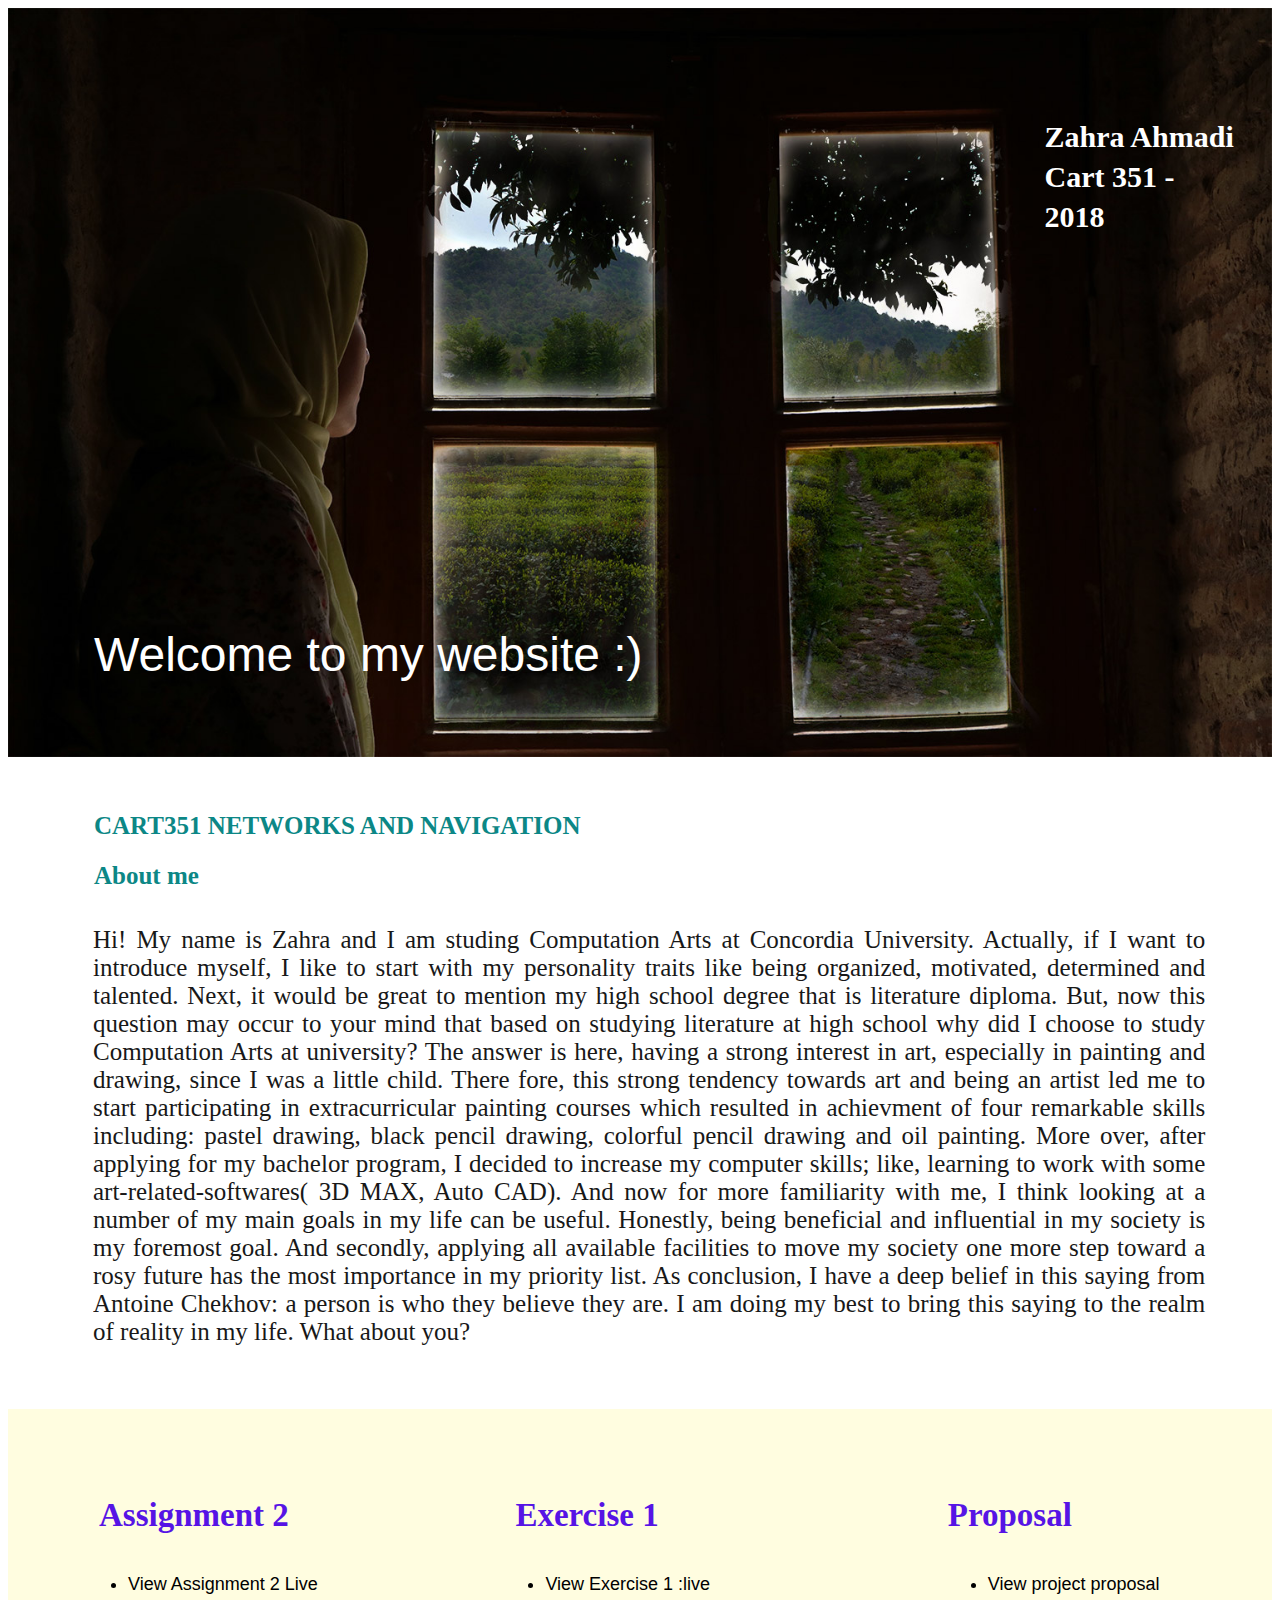
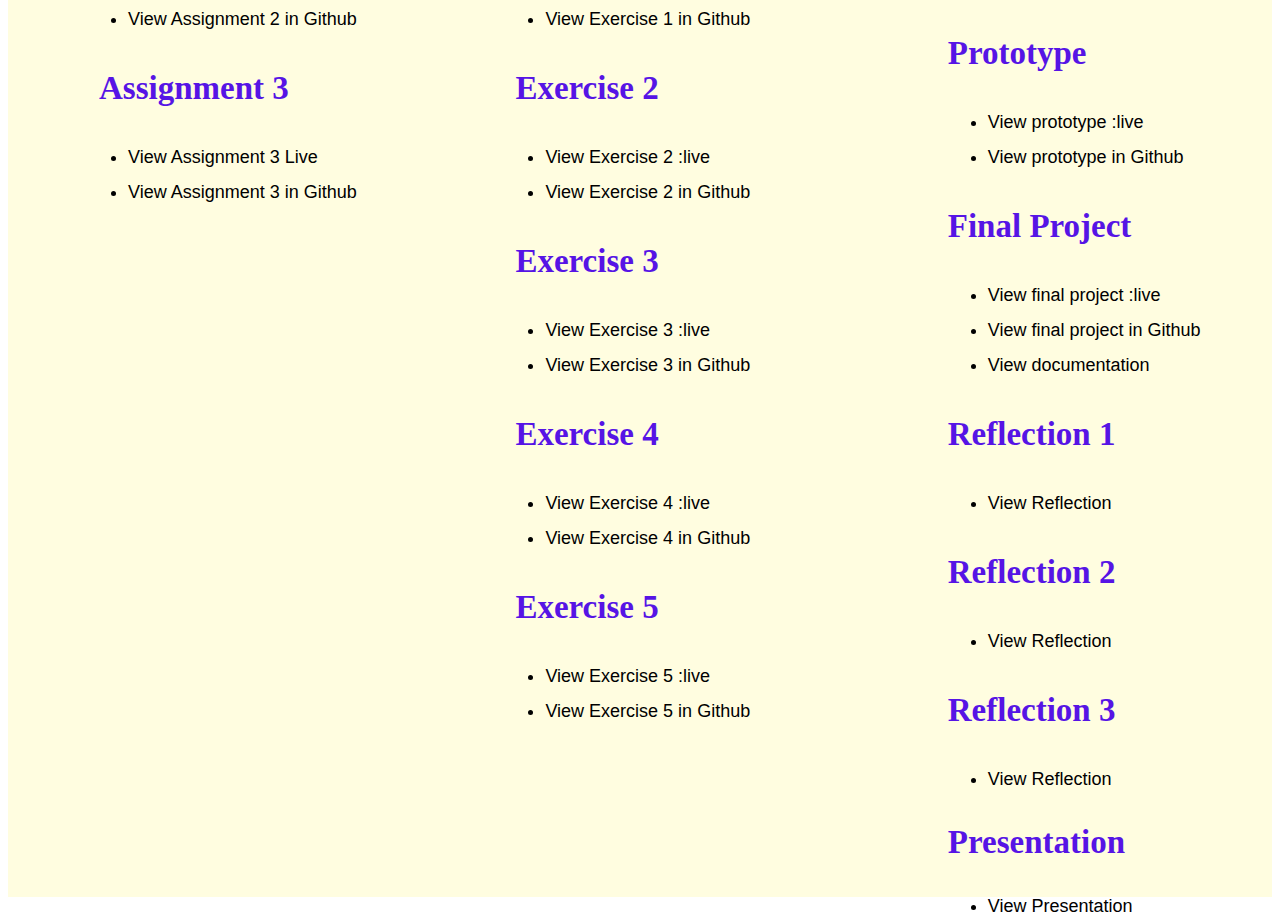
<file: Assignment1/index.html>
<!DOCTYPE html>
<html>
<head>
<title>CART 351</title>
<link rel="stylesheet" type="text/css" href="css/style.css">
</head>
<body>


<div class="Container">
<div class="header">
<img class="background2" src="images/me.jpg" alt="Photo of me">

<h3 class="name">Zahra Ahmadi<br />
Cart 351 - 2018
</h3>

<h1 class="welcome">Welcome to my website :)</h1>
</div>

<div class="intro">
<h3 class="about">CART351 NETWORKS AND NAVIGATION <br /> About me</h3>

<p>Hi! My name is Zahra and I am studing Computation Arts at Concordia University. Actually, if I want to introduce myself, I like to start with my personality traits like being organized, motivated, determined and talented. Next, it would be great to mention my high school degree that is literature diploma.
  But, now this question may occur to your mind that based on studying literature at high school why did I choose to study Computation Arts at university? The answer is here, having a strong interest in art, especially in painting and drawing, since I was a little child. There fore, this strong tendency towards art and being an artist led me to start participating in
  extracurricular painting courses which resulted in achievment of four remarkable skills including: pastel drawing, black pencil drawing, colorful pencil drawing and oil painting. More over, after applying for my bachelor program, I decided to increase my computer skills; like, learning to work with some art-related-softwares( 3D MAX, Auto CAD).
  And now for more familiarity with me, I think looking at a number of my main goals in my life can be useful. Honestly, being beneficial and influential in my society is my foremost goal. And secondly, applying all available facilities to move my society one more step toward a rosy future has the most importance in my priority list. As conclusion,
  I have a deep belief in this saying from Antoine Chekhov: a person is who they believe they are. I am doing my best to bring this saying to the realm of reality in my life. What about you? </p>

</div>

<div class="whole">

  <div class="Container-1">

<h3 class="Assignment">Assignment 2</h3>
<ul class="list">
    <li><a href="#" class="link">View Assignment 2 Live</a></li>
      <li><a href="#" class="link">View Assignment 2 in Github</a></li>
  </ul>
<h3 class="Assignment">Assignment 3</h3>
<ul class="list">
    <li><a href="#" class="link">View Assignment 3 Live</a></li>
      <li><a href="#" class="link">View Assignment 3 in Github</a></li>
  </ul>
  </div>

  <div class="Container-1">

<h3 class="Exercise">Exercise 1</h3>
<ul class="list2">
    <li><a href="#" class="link2">View Exercise 1 :live</a></li>
      <li><a href="#" class="link2">View Exercise 1 in Github</a></li>
</ul>

<h3 class="Exercise">Exercise 2</h3>
<ul class="list2">
    <li><a href="#" class="link2">View Exercise 2 :live</a></li>
      <li><a href="#" class="link2">View Exercise 2 in Github</a></li>
</ul>

<h3 class="Exercise">Exercise 3</h3>
<ul class="list2">
    <li><a href="#" class="link2">View Exercise 3 :live</a></li>
      <li><a href="#" class="link2">View Exercise 3 in Github</a></li>
</ul>

<h3 class="Exercise">Exercise 4</h3>
<ul class="list2">
    <li><a href="#" class="link2">View Exercise 4 :live</a></li>
      <li><a href="#" class="link2">View Exercise 4 in Github</a></li>
</ul>

<h3 class="Exercise">Exercise 5</h3>
<ul class="list2">
    <li><a href="#" class="link2">View Exercise 5 :live</a></li>
      <li><a href="#" class="link2">View Exercise 5 in Github</a></li>
</ul>

</div>

<div class="Container-2">

<h3 class="Proposal">Proposal</h3>
<ul class="list3">
    <li><a href="#" class="link3">View project proposal</a></li>
</ul>

<h3 class="Proposal">Prototype</h3>
<ul class="list3">
    <li ><a href="#" class="link3">View prototype :live</a></li>
      <li><a href="#" class="link3">View prototype in Github</a></li>
</ul>

<h3 class="Proposal">Final Project</h3>
<ul class="list3">
    <li><a href="#" class="link3">View final project :live</a></li>
      <li><a href="#" class="link3">View final project in Github</a></li>
         <li><a href="#" class="link3">View documentation</a></li>
</ul>

<h3 class="Proposal">Reflection 1</h3>
<ul class="list3">
    <li><a href="#" class="link3">View Reflection</a></li>
</ul >
<h3 class="Proposal" class="link3">Reflection 2</h3>
<ul class="list3">
    <li><a href="#" class="link3">View Reflection</a></li>
</ul>
<h3 class="Proposal">Reflection 3</h3>
<ul class="list3">
    <li ><a href="#" class="link3">View Reflection</a></li>
</ul>

<h2 class="Proposal">Presentation</h2>
<ul class="list3">
    <li><a href="#" class="link3">View Presentation</a></li>
</ul>
  </div>

</div>
</div>
</body>
</html>
</file>
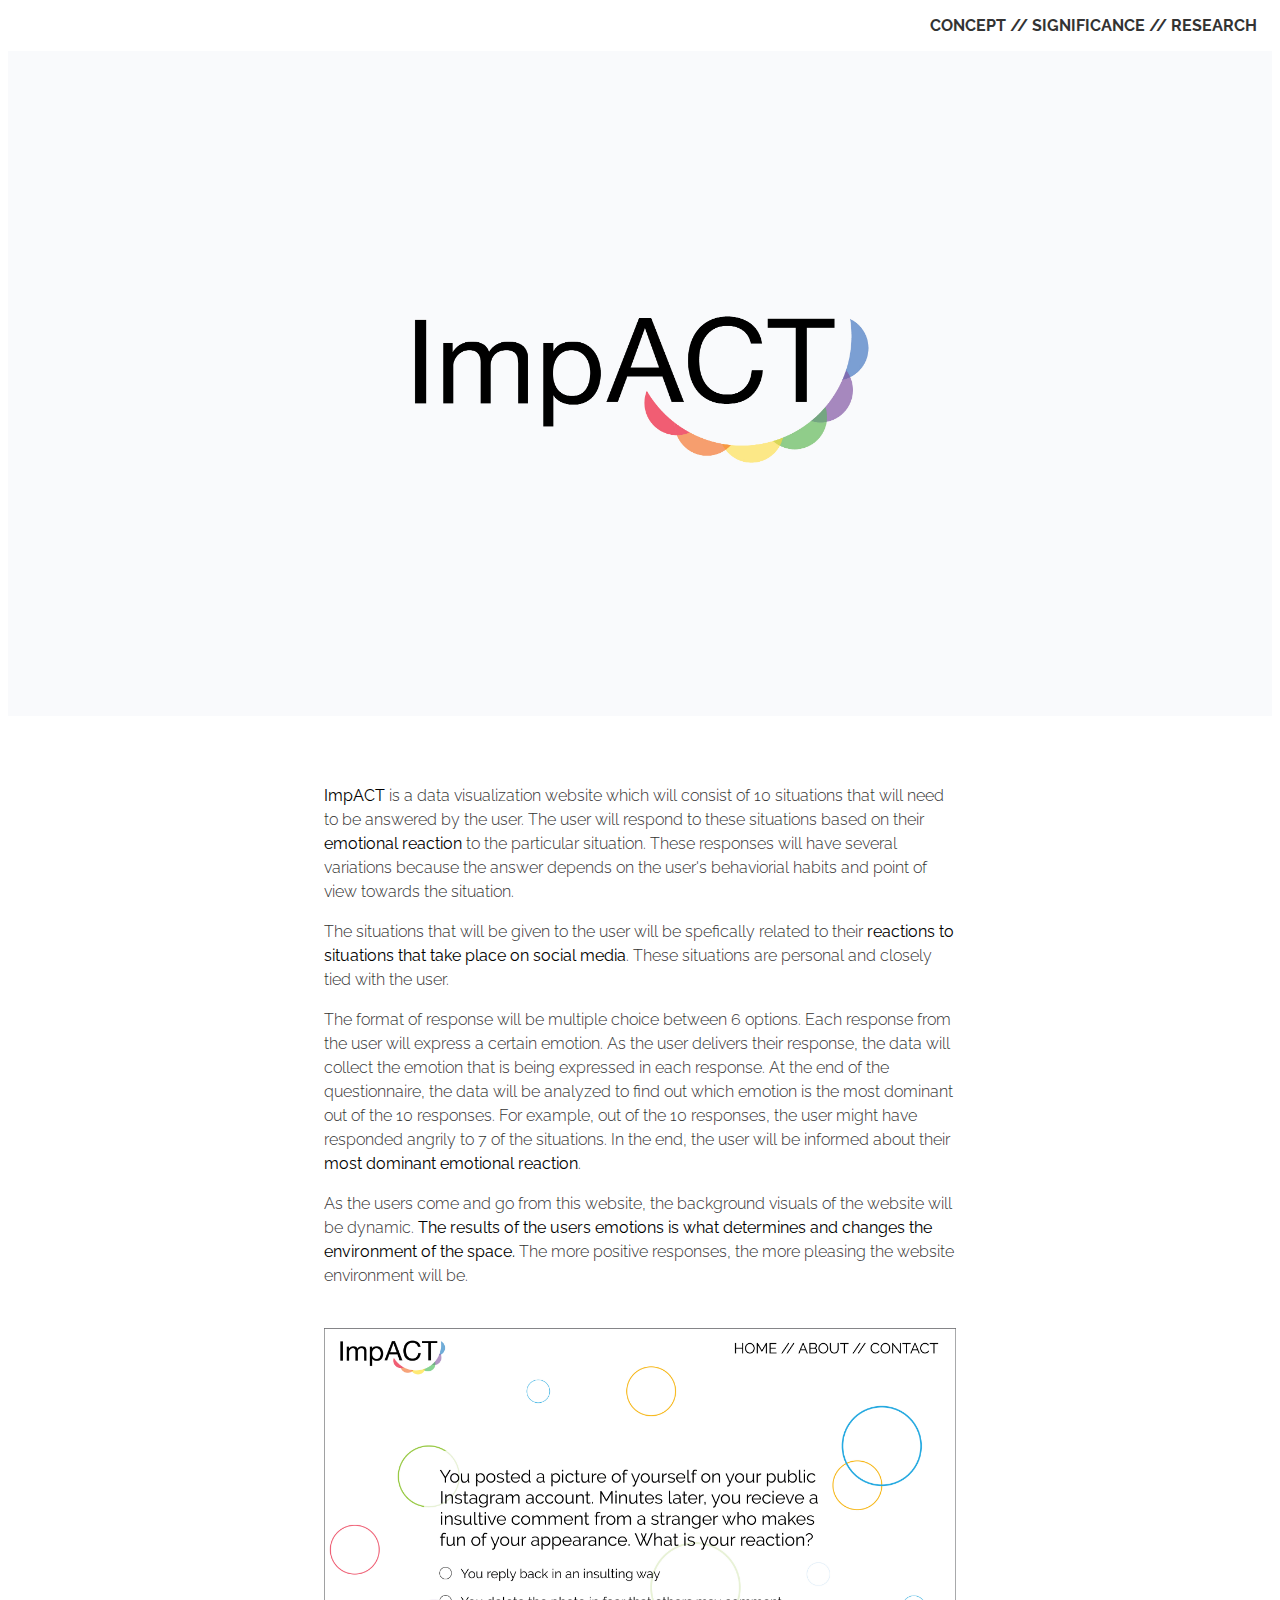
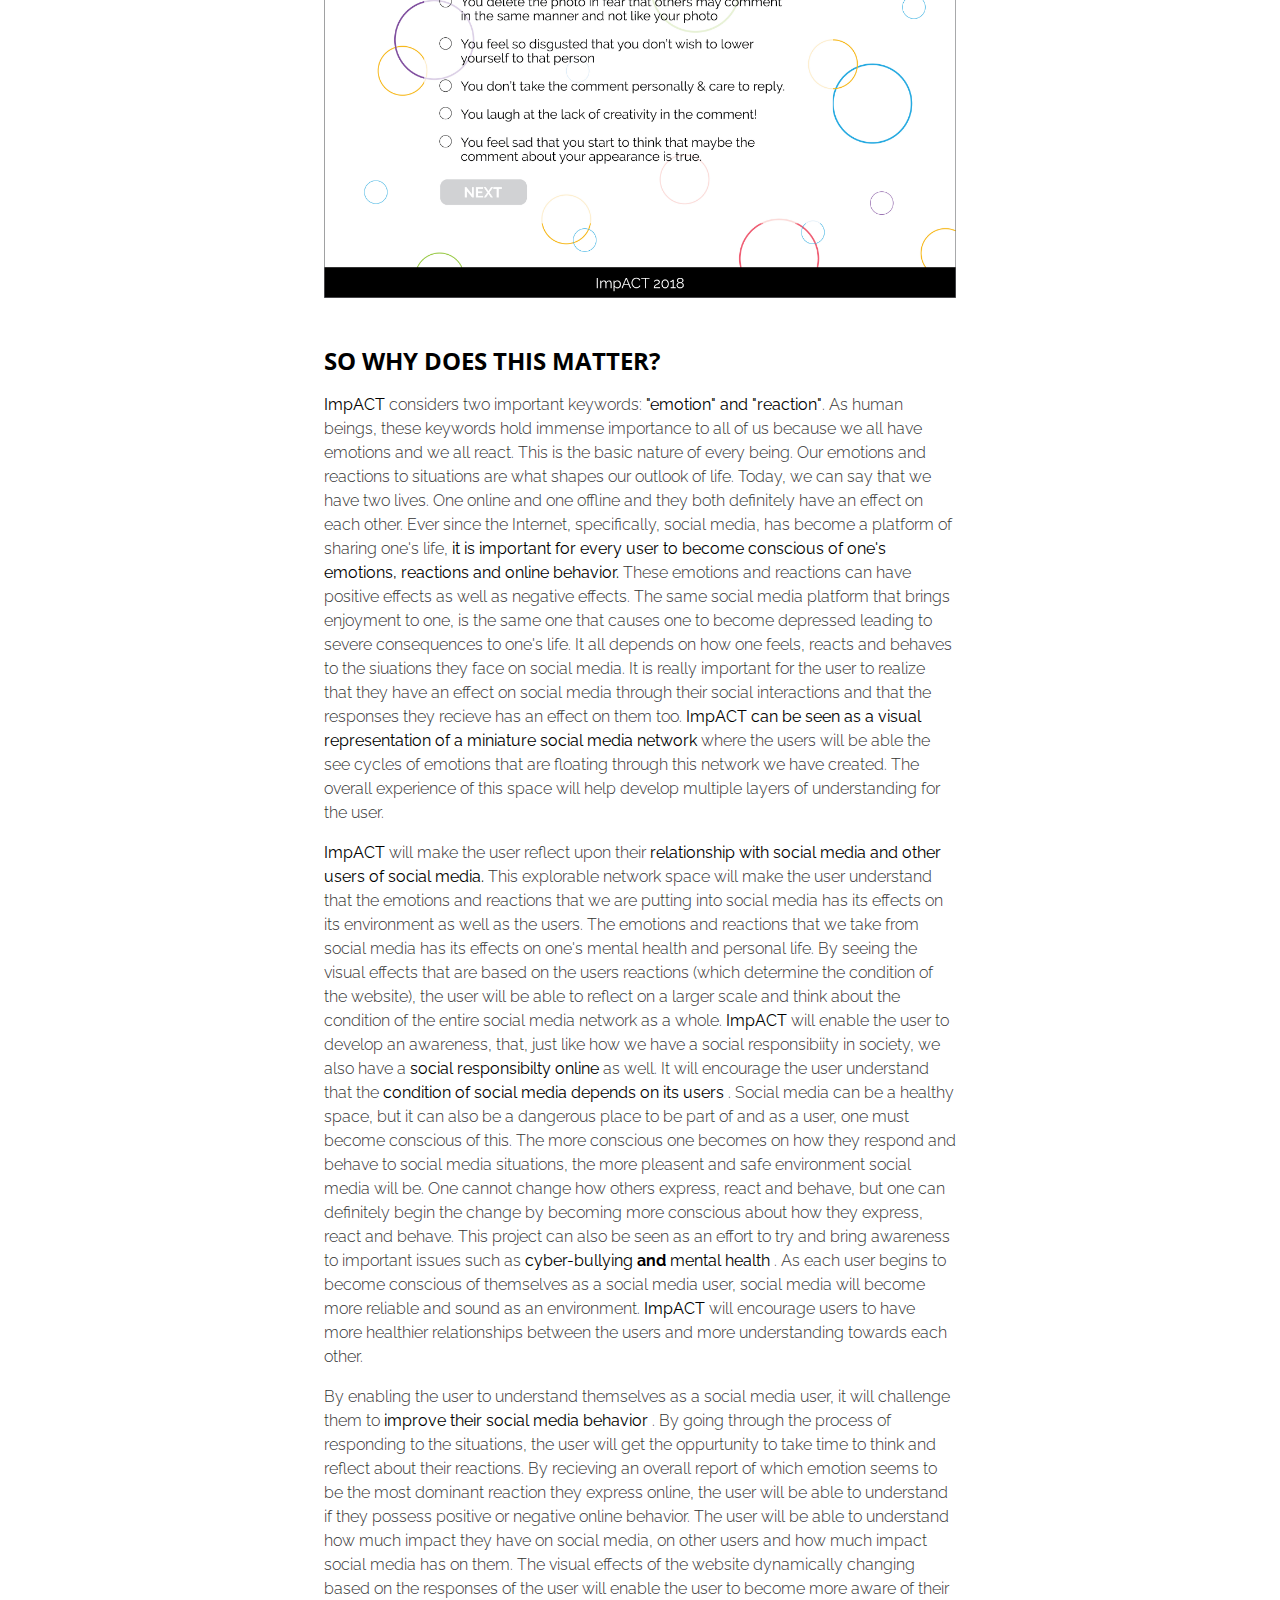
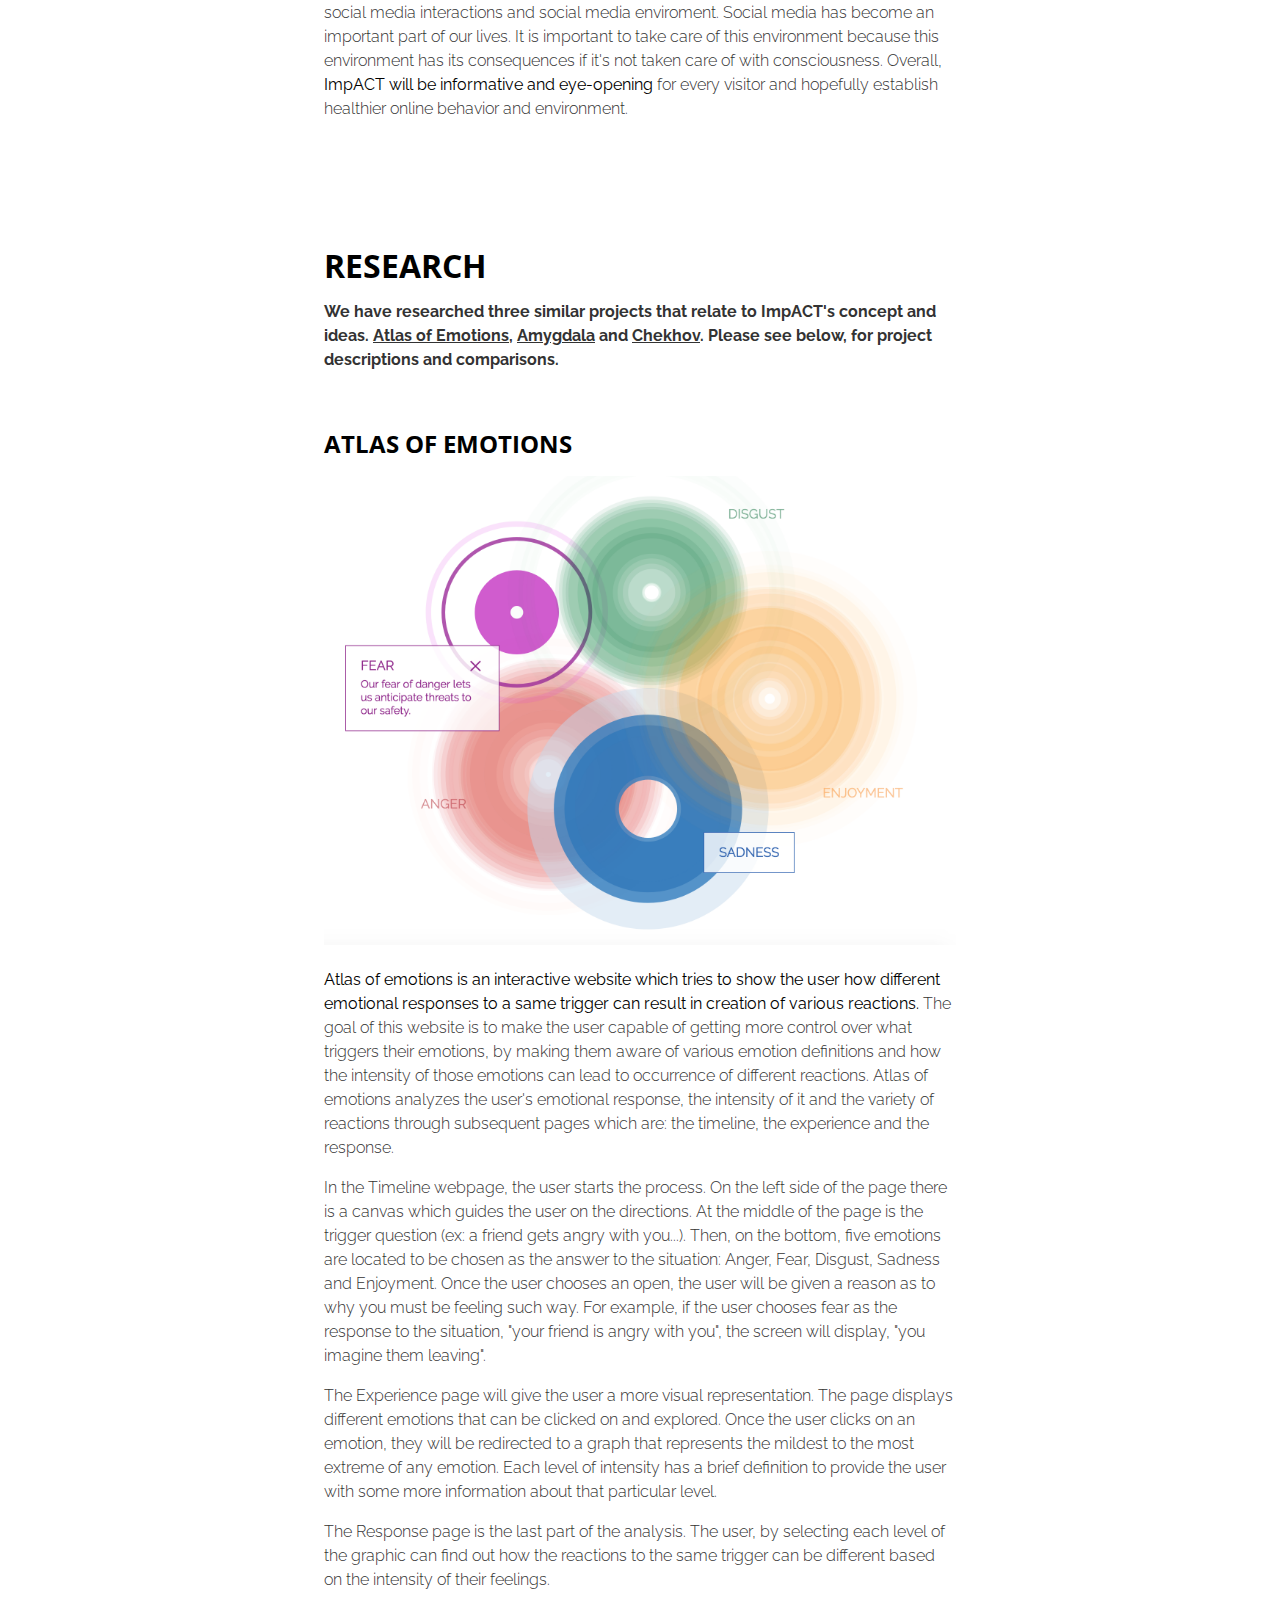
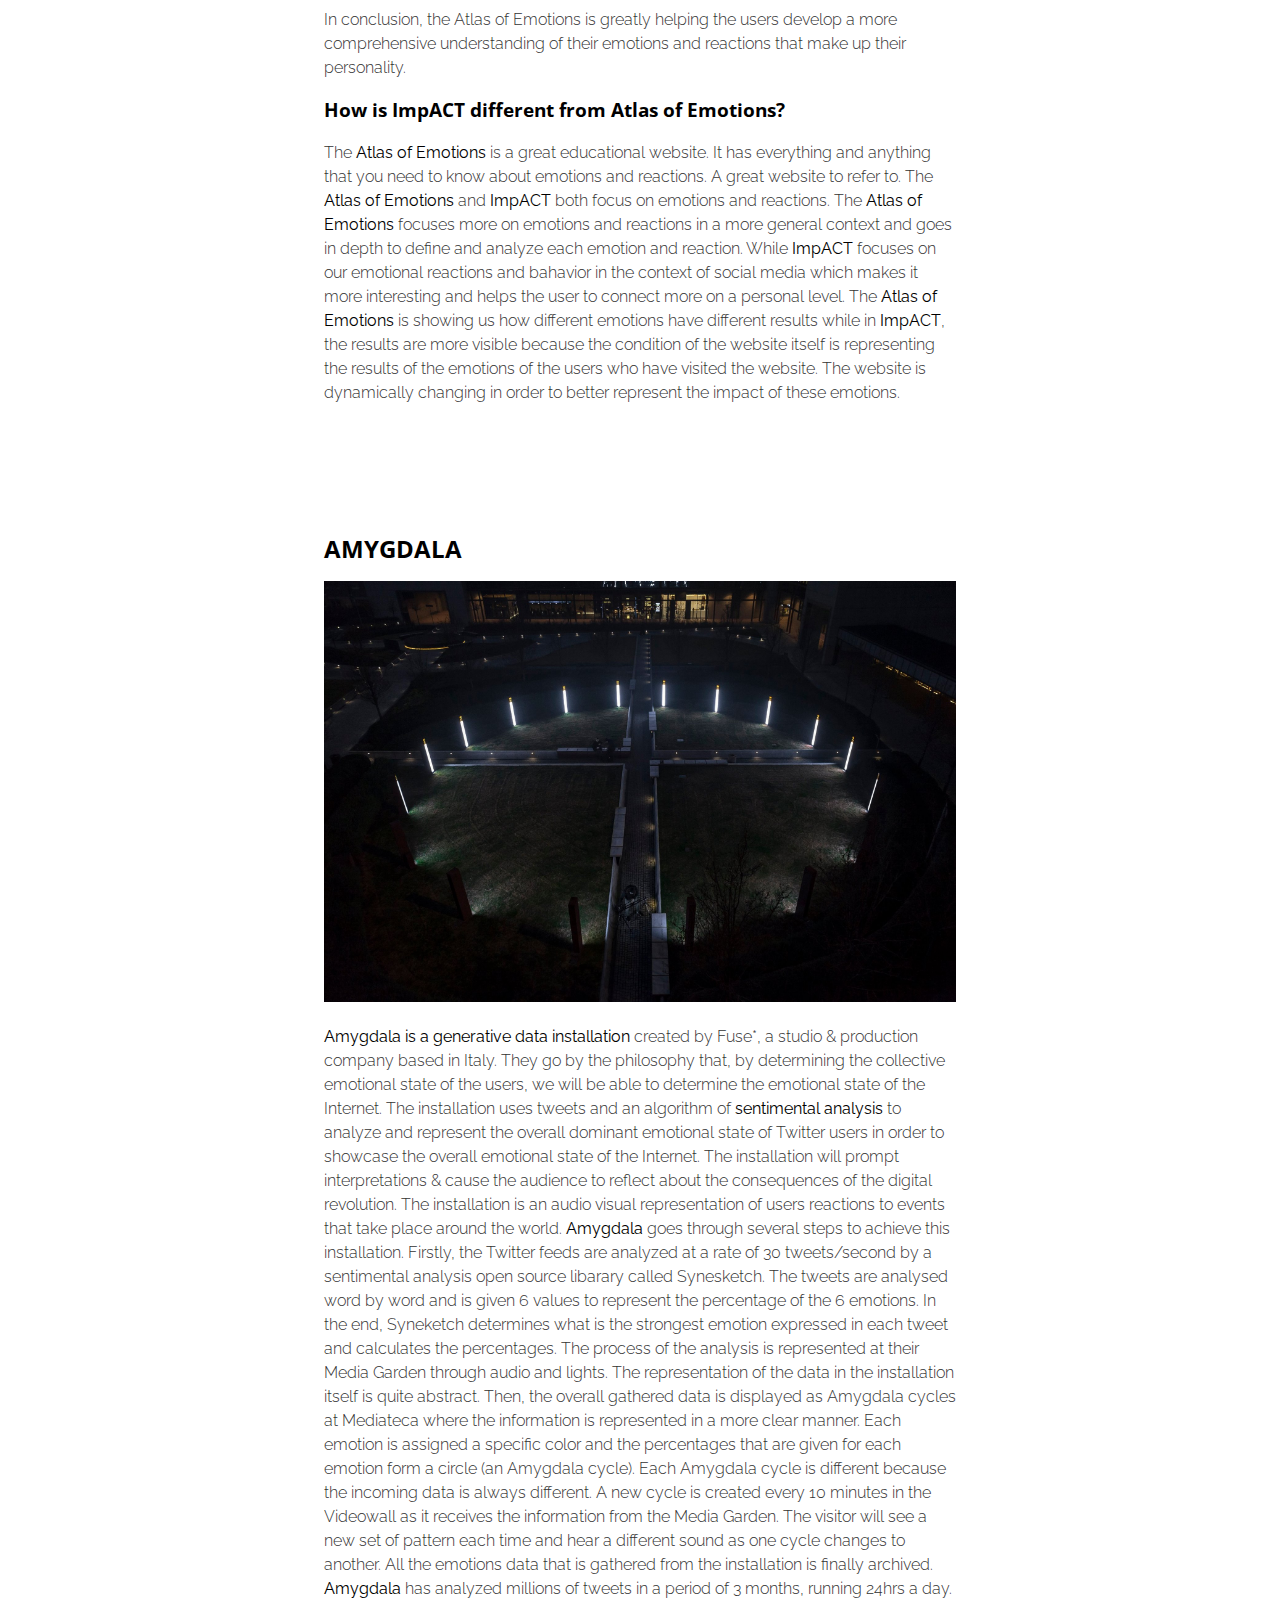
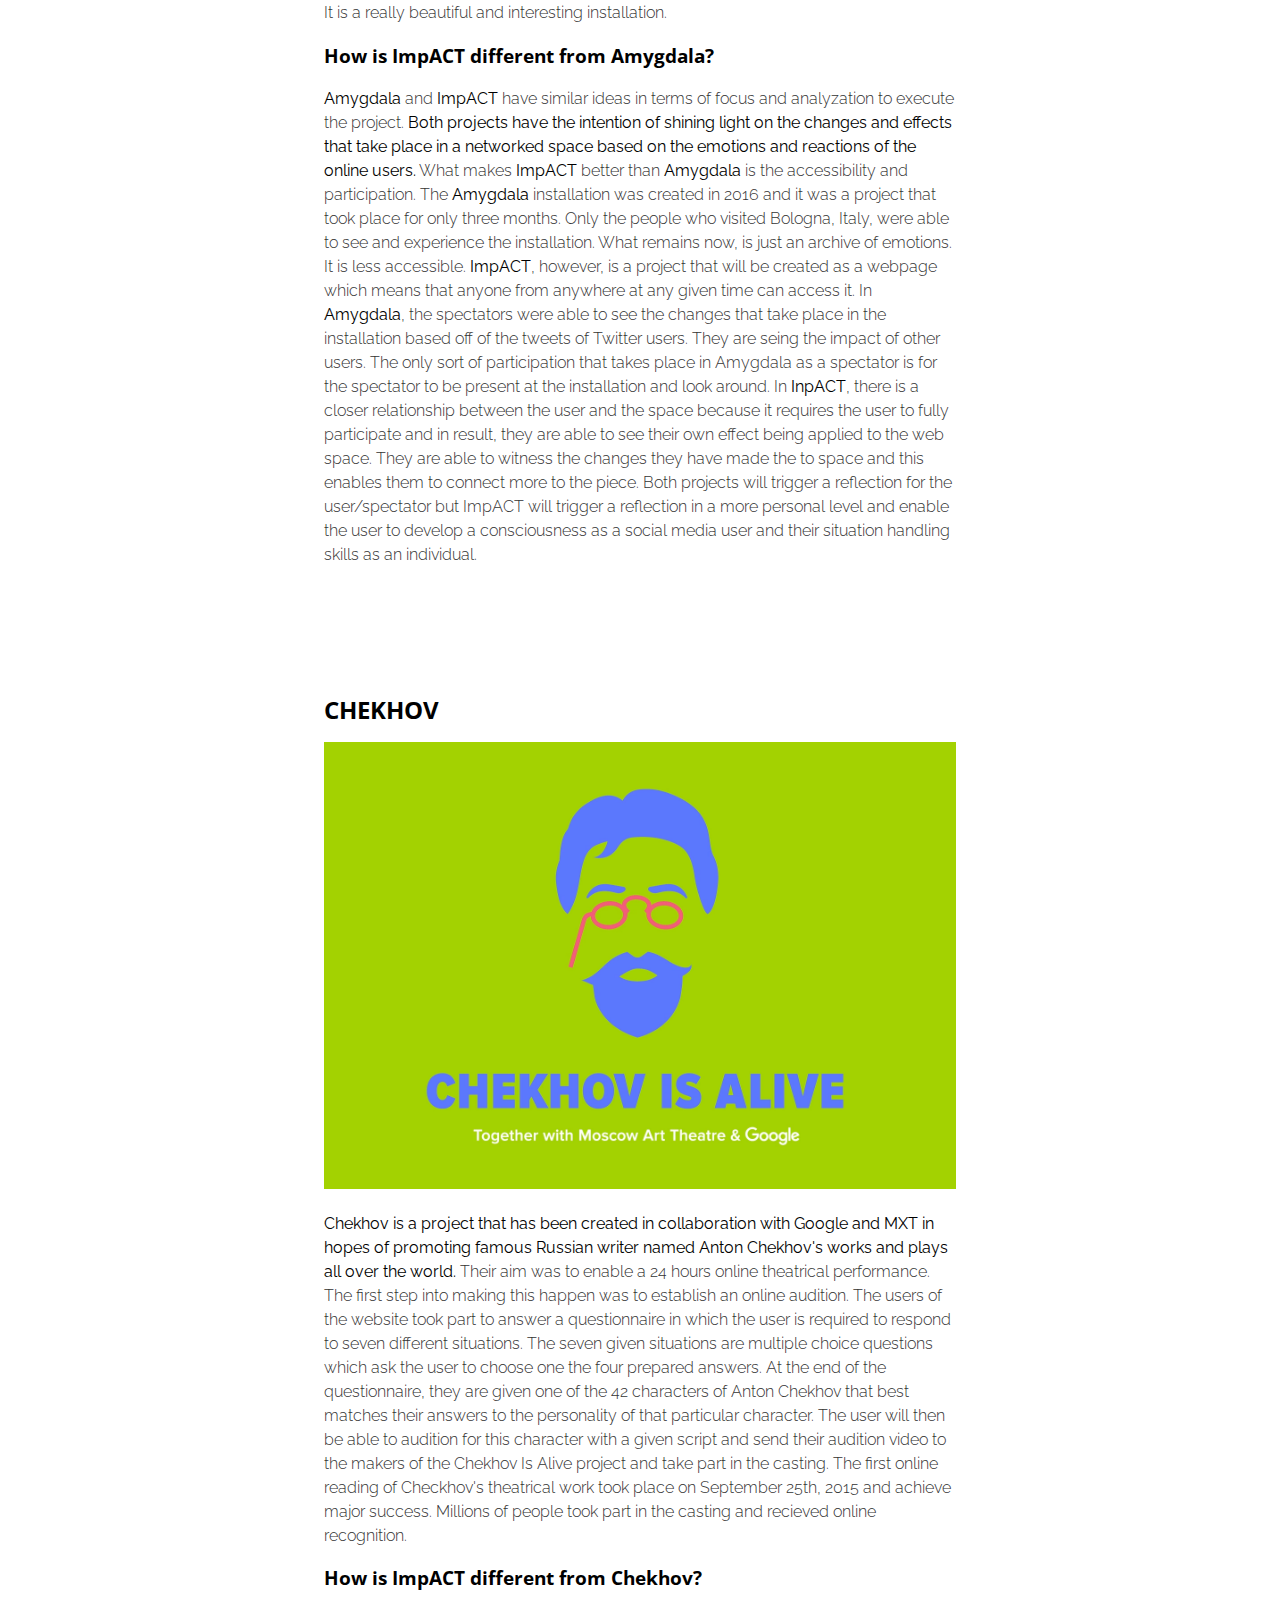
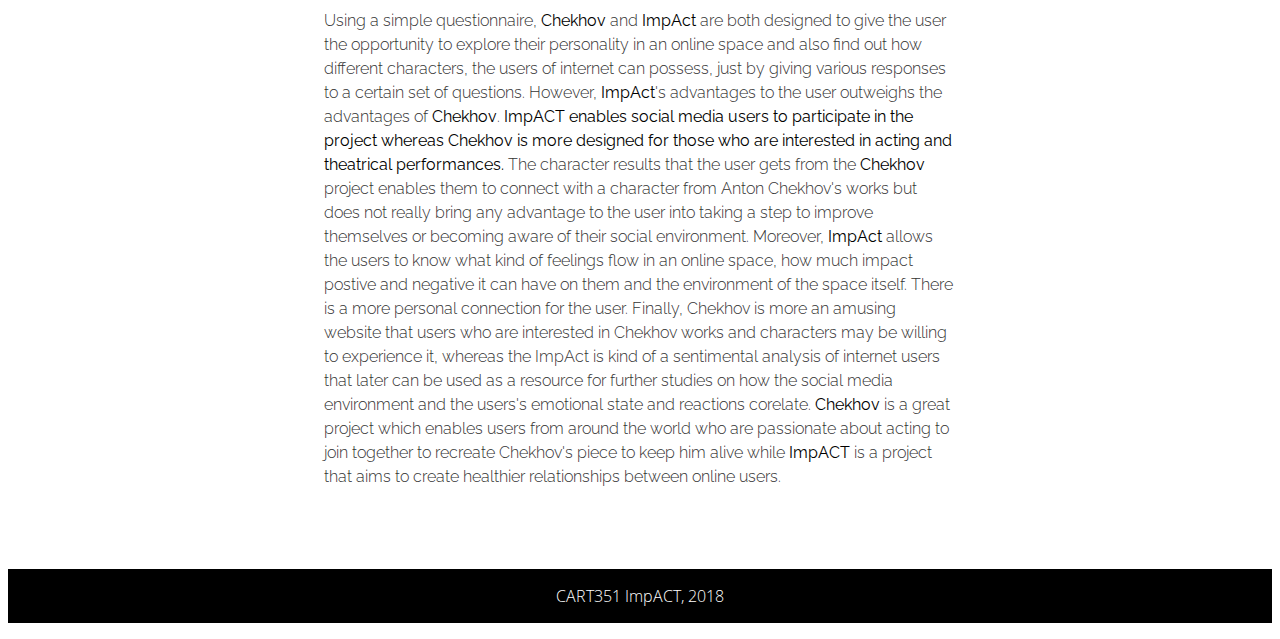
<file: final_proposal/index.html>
<!DOCTYPE html>
<html>
<head>
<title>ImpACT - Final Project Proposal</title>
<link rel="stylesheet" type="text/css" href="css/style.css">
</head>
<body>
  <div class="menu">
          <ul>
            <li><a href="#concept">CONCEPT //</a></li>
            <li><a href="#significance">SIGNIFICANCE //</a></li>
            <li><a href="#research">RESEARCH</a></li>
          </ul>
  </div>
<div id="header">
<img src="imgs/impact-header-01.jpg" alt="ImpACT logo"/>
<!--<p id="title">ImpACT</p>-->
</div>

<div id="info-container-grey">
<div class="info" id ="concept">
<p><strong>ImpACT</strong> is a data visualization website which will consist of 10 situations that will need to be answered by the user. The user will respond to these situations based on their <strong>emotional reaction</strong> to the particular situation. These responses will have several variations because the answer depends on the user's behaviorial habits and point of view towards the situation. </p>
<p>The situations that will be given to the user will be spefically related to their <strong>reactions to situations that take place on social media</strong>. These situations are personal and closely tied with the user.
<p>The format of response will be multiple choice between 6 options. Each response from the user will express a certain emotion. As the user delivers their response, the data will collect the emotion that is being expressed in each response. At the end of the questionnaire, the data will be analyzed to find out which emotion is the most dominant out of the 10 responses. For example, out of the 10 responses, the user might have responded angrily to 7 of the situations. In the end, the user will be informed about their <strong>most dominant emotional reaction</strong>. </p>
<p>As the users come and go from this website, the background visuals of the website will be dynamic. <strong>The results of the users emotions is what determines and changes the environment of the space.</strong> The more positive responses, the more pleasing the website environment will be. </p>
<br />
<img src="imgs/layout.jpg" alt="Example of a page layout"/>
<br />
<br />
<h2 id="significance">SO WHY DOES THIS MATTER?</h2>
<p><strong>ImpACT</strong> considers two important keywords: <strong>"emotion" and "reaction"</strong>. As human beings, these keywords hold immense importance to all of us because we all have emotions and we all react. This is the basic nature of every being. Our emotions and reactions to situations are what shapes our outlook of life. Today, we can say that we have two lives. One online and one offline and they both definitely have an effect on each other. Ever since the Internet, specifically, social media, has become a platform of sharing one's life, <strong> it is important for every user to become conscious of one's emotions, reactions and online behavior.</strong>  These emotions and reactions can have positive effects as well as negative effects. The same social media platform that brings enjoyment to one, is the same one that causes one to become depressed leading to severe consequences to one's life. It all depends on how one feels, reacts and behaves to the siuations they face on social media. It is really important for the user to realize that they have an effect on social media through their social interactions and that the responses they recieve has an effect on them too.
  <strong> ImpACT can be seen as a visual representation of a miniature social media network</strong>  where the users will be able the see cycles of emotions that are floating through this network we have created. The overall experience of this space will help develop multiple layers of understanding for the user.
</p>
<p><strong> ImpACT</strong> will make the user reflect upon their <strong> relationship with social media and other users of social media.</strong>  This explorable network space will make the user understand that the emotions and reactions that we are putting into social media has its effects on its environment as well as the users. The emotions and reactions that we take from social media has its effects on one's mental health and personal life. By seeing the visual effects that are based on the users reactions (which determine the condition of the website), the user will be able to reflect on a larger scale and think about the condition of the entire social media network as a whole. <strong> ImpACT</strong>  will enable the user to develop an awareness, that, just like how we have a social responsibiity in society, we also have a <strong> social responsibilty online </strong> as well. It will encourage the user understand that the
<strong> condition of social media depends on its users </strong> . Social media can be a healthy space, but it can also be a dangerous place to be part of and as a user, one must become conscious of this. The more conscious one becomes on how they respond  and behave to social media situations, the more pleasent and safe environment social media will be. One cannot change how others express, react and behave, but one can definitely begin the change by becoming more conscious about how they express, react and behave. This project can also be seen as an effort to try and bring awareness to important issues such as <strong> cyber-bullying<strong>  and </strong> mental health</strong> . As each user begins to become conscious of themselves as a social media user, social media will become more reliable and sound as an environment. <strong> ImpACT</strong>  will encourage users to have more healthier relationships between the users and more understanding towards each other.
</p>
<p>
By enabling the user to understand themselves as a social media user, it will challenge them to <strong> improve their social media behavior </strong>. By going through the process of responding to the situations, the user will get the oppurtunity to take time to think and reflect about their reactions. By recieving an overall report of which emotion seems to be the most dominant reaction they express online, the user will be able to understand if they possess positive or negative online behavior. The user will be able to understand how much impact they have on social media, on other users and how much impact social media has on them. The visual effects of the website dynamically changing based on the responses of the user will enable the user to become more aware of their social media interactions and social media enviroment. Social media has become an important part of our lives. It is important to take care of this environment because this environment has its consequences if it's not taken care of with consciousness. Overall,
<strong> ImpACT will be informative and eye-opening </strong> for every visitor and hopefully establish healthier online behavior and environment.
</p>
</div>
</div>

<div id="info-container">
<div class="info" id="research">
<h1>RESEARCH</h1>
<p class="bold">We have researched three similar projects that relate to ImpACT's concept and ideas. <a href="http://atlasofemotions.org" alt="Atlas of Emotions website" target="_blank"/>Atlas of Emotions</a>, <a href="https://www.fuseworks.it/en/works/amygdala/" alt="amygdala website" target="_blank"/>Amygdala</a> and <a href="https://chekhov.withgoogle.com/alive?" target="_blank" alt="checkhov website"/>Chekhov</a>. Please see below,
  for project descriptions and comparisons. </p>
<br />
<h2>ATLAS OF EMOTIONS</h2>
<img src="imgs/atlas.jpg" alt="Atlas of Emotions"/>
<p>
<strong> Atlas of emotions is an interactive website which tries to show the user how different emotional responses to a same trigger can result in creation of various reactions.</strong>
The goal of this website is to make the user capable of getting more control over what triggers their emotions, by making them aware of various emotion definitions and how the intensity of those emotions can lead to occurrence of different reactions.
Atlas of emotions analyzes the user's emotional response, the intensity of it and the variety of reactions through subsequent pages which are: the timeline, the experience and the response.
</p>
<p>
In the Timeline webpage, the user starts the process. On the left side of the page there is a canvas which guides the user on the directions. At the middle of the page is the trigger question (ex: a friend gets angry with you...). Then, on the bottom, five emotions are located to be chosen as the answer to the situation: Anger, Fear, Disgust, Sadness and Enjoyment. Once the user chooses an open, the user will be given a reason as to why you must be feeling such way. For example, if the user chooses fear as the response to the situation, "your friend is angry with you", the screen will display, "you imagine them leaving".
</p>
<p>
The Experience page will give the user a more visual representation. The page displays different emotions that can be clicked on and explored. Once the user clicks on an emotion, they will be redirected to a graph that represents the mildest to the most extreme of any emotion. Each level of intensity has a brief definition to provide the user with some more information about that particular level.
</p>
<p>
The Response page is the last part of the analysis. The user, by selecting each level of the graphic can find out how the reactions to the same trigger can be different based on the intensity of their feelings.
</p>
<p>
In conclusion, the Atlas of Emotions is greatly helping the users develop a more comprehensive understanding of their emotions and reactions that make up their personality.
</p>

<h3>How is ImpACT different from Atlas of Emotions?</h3>
<p>The <strong>Atlas of Emotions</strong> is a great educational website. It has everything and anything that you need to know about emotions and reactions. A great website to refer to. The <strong>Atlas of Emotions</strong> and <strong>ImpACT</strong> both focus on emotions and reactions. The <strong>Atlas of Emotions</strong> focuses more on emotions and reactions in a more general context and goes in depth to define and analyze each emotion and reaction. While <strong>ImpACT</strong> focuses on our emotional reactions and bahavior in the context of social media which makes it more interesting and helps the user to connect more on a personal level. The <strong>Atlas of Emotions</strong> is showing us how different emotions have different results while in <strong>ImpACT</strong>, the results are more visible because the condition of the website itself is representing the results of the emotions of the users who have visited the website. The website is dynamically changing in order to better represent the impact of these emotions. </p>
</div>
</div>

<div id="info-container">
<div class="info">
<h2>AMYGDALA</h2>
<img src="imgs/amygdala.jpg" alt="amygdala"/><p>
<strong>Amygdala is a generative data installation</strong> created by Fuse*, a studio & production company based in Italy. They go by the philosophy that, by determining the collective emotional state of the users, we will be able to determine the emotional state of the Internet. The installation uses tweets and an algorithm of <strong>sentimental analysis</strong> to analyze and represent the overall dominant emotional state of Twitter users in order to showcase the overall emotional state of the Internet. The installation will prompt interpretations & cause the audience to reflect about the consequences of the digital revolution. The installation is an audio visual representation of users reactions to events that take place around the world. <strong>Amygdala </strong>goes through several steps to achieve this installation. Firstly, the Twitter feeds are analyzed at a rate of 30 tweets/second by a sentimental analysis open source libarary called Synesketch. The tweets are analysed word by word and is given 6 values to represent the percentage of the 6 emotions. In the end, Syneketch determines what is the strongest emotion expressed in each tweet and calculates the percentages. The process of the analysis is represented at their Media Garden through audio and lights. The representation of the data in the installation itself is quite abstract. Then, the overall gathered data is displayed as Amygdala cycles at Mediateca where the information is represented in a more clear manner. Each emotion is assigned a specific color and the percentages that are given for each emotion form a circle (an Amygdala cycle). Each Amygdala cycle is different because the incoming data is always different. A new cycle is created every 10 minutes in the Videowall as it receives the information from the Media Garden. The visitor will see a new set of pattern each time and hear a different sound as one cycle changes to another. All the emotions data that is gathered from the installation is finally archived.
<strong>Amygdala</strong> has analyzed millions of tweets in a period of 3 months, running 24hrs a day. It is a really beautiful and interesting installation.
</p><h3>How is ImpACT different from Amygdala?</h3>
<p>
<strong>Amygdala</strong> and <strong>ImpACT</strong> have similar ideas in terms of focus and analyzation to execute the project. <strong>Both projects have the intention of shining light on the changes and effects that take place in a networked space based on the emotions and reactions of the online users.</strong> What makes <strong>ImpACT</strong> better than <strong>Amygdala</strong> is the accessibility and participation. The <strong>Amygdala</strong> installation was created in 2016 and it was a project that took place for only three months. Only the people who visited Bologna, Italy, were able to see and experience the installation. What remains now, is just an archive of emotions. It is less accessible. <strong>ImpACT</strong>, however, is a project that will be created as a webpage which means that anyone from anywhere at any given time can access it. In <strong>Amygdala</strong>, the spectators were able to see the changes that take place in the installation based off of the tweets of Twitter users. They are seing the impact of other users. The only sort of participation that takes place in Amygdala as a spectator is for the spectator to be present at the installation and look around.
In <strong>InpACT</strong>, there is a closer relationship between the user and the space because it requires the user to fully participate and in result, they are able to see their own effect being applied to the web space. They are able to witness the changes they have made the to space and this enables them to connect more to the piece. Both projects will trigger a reflection for the user/spectator but ImpACT will trigger a reflection in a more personal level and enable the user to develop a consciousness as a social media user and their situation handling skills as an individual.
</p>
</div>
</div>

<div id="info-container">
<div class="info">
<h2>CHEKHOV</h2>
<img src="imgs/checkhov.jpg" alt="checkhov"/>
<p>
<strong>Chekhov is a project that has been created in collaboration with Google and MXT in hopes of promoting famous Russian writer named Anton Chekhov's works and plays all over the world. </strong>Their aim was to enable a 24 hours online theatrical performance. The first step into making this happen was to establish an online audition. The users of the website took part to answer a questionnaire in which the user is required to respond to seven different situations. The seven given situations are multiple choice questions which ask the user to choose one the four prepared answers. At the end of the questionnaire, they are given one of the 42 characters of Anton Chekhov that best matches their answers to the personality of that particular character. The user will then be able to audition for this character with a given script and send their audition video to the makers of the Chekhov Is Alive project and take part in the casting. The first online reading of Checkhov's theatrical work took place on September 25th, 2015 and achieve major success. Millions of people took part in the casting and recieved online recognition.
</p>
<h3>How is ImpACT different from Chekhov?</h3>
<p>
Using a simple questionnaire, <strong>Chekhov</strong> and <strong>ImpAct</strong> are both designed to give the user the opportunity to explore their personality in an online space and also find out how different characters, the users of internet can possess, just by giving various responses to a certain set of questions. However, <strong>ImpAct</strong>'s advantages to the user outweighs the advantages of <strong>Chekhov</strong>. <strong>ImpACT enables social media users to participate in the project whereas Chekhov is more designed for those who are interested in acting and theatrical performances.</strong> The character results that the user gets from the <strong>Chekhov</strong> project enables them to connect with a character from Anton Chekhov's works but does not really bring any advantage to the user into taking a step to improve themselves or becoming aware of their social environment. Moreover, <strong>ImpAct</strong> allows the users to know what kind of feelings flow in an online space, how much impact postive and negative it can have on them and the environment of the space itself. There is a more personal connection for the user. Finally, Chekhov is more an amusing website that users who are interested in Chekhov works and characters may be willing to experience it, whereas the ImpAct is kind of a sentimental analysis of internet users that later can be used as a resource for further studies on how the social media environment and the users's emotional state and reactions corelate.
<strong>Chekhov</strong> is a great project which enables users from around the world who are passionate about acting to join together to recreate Chekhov's piece to keep him alive while <strong>ImpACT</strong> is a project that aims to create healthier relationships between online users.
</p>
</div>
</div>


<footer>
    <p>CART351 ImpACT, 2018</p>
</footer>

</body>
</html>
</file>
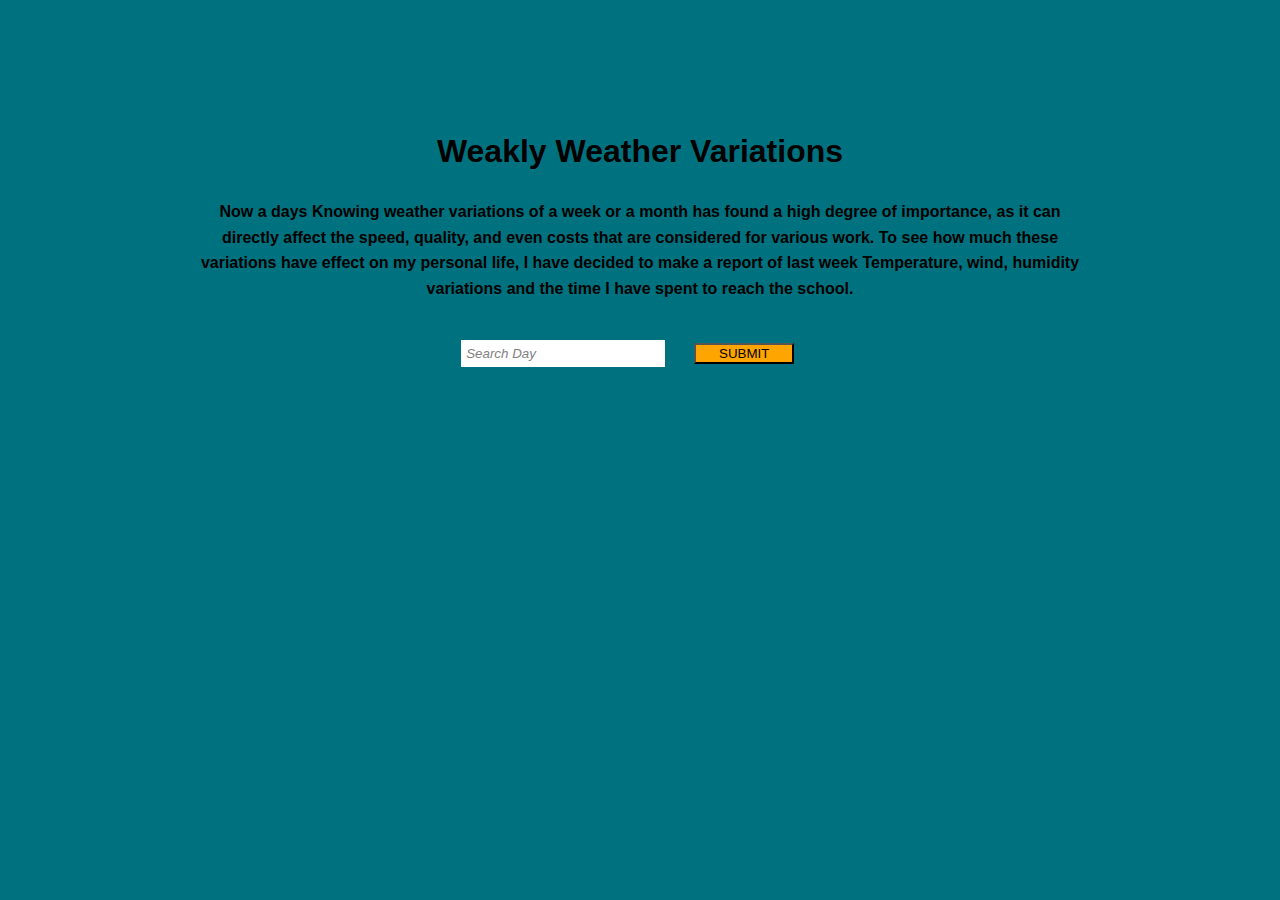
<file: Weather_Variations/Index.html>
<!DOCTYPE html>
<html>
  <head>
    <meta charset="utf-8">
   <title>JSON LOAD EX</title>
  <script src = "jquery/jquery-3.3.1.min.js"></script>
   <script>
   $(document).ready(function(){
   let section = $('section');

   $("#getData").click(function(event){

     $("section").empty();
     //if(loaded ===false){
          console.log("clicked");
          $.getJSON('Temperature.json',function(data) {
          //success
            //step 1: console.log the result
            console.log(data);
            //set boolean to true
            loaded=true;

            //step 3: display the books ....
            showWeather(data);
          })
          //fail
          .fail(function() {
            console.log( "error" );
          });
        // }
        // else{
        //   console.log("data was loaded");
        // }
    });


    function showWeather(data){
    // our array of each book objects
    let weather = data['Weather'];

    let searchItem = $("#searchDay").val();

    for (var i = 0; i < weather.length; i++){

      if(searchItem ===weather[i].Day){
      let showDayWeather = $('<article>');
      // let sampleBookH2 =('<h1>');
      let samplePara1 = $("<p>");
      let samplePara2 = $("<p>");
      let samplePara3 = $("<p>");
      let samplePara4 = $("<p>");
      let samplePara5 = $("<p>");
      // let sampleList= $("<ul>");

      // $(sampleBookH2).text(weather[i].Title);
      $(samplePara1).text(weather[i].Day);
      $(samplePara2).text(weather[i].Humidity);
      $(samplePara3).text(weather[i].Temperature);
      $(samplePara4).text(weather[i].Wind);
      $(samplePara5).text(weather[i].Time);


      // $(sampleBookH2).appendTo(sampleBookArticle);
      $(samplePara1).appendTo(showDayWeather);
      $(samplePara2).appendTo(showDayWeather);
      $(samplePara3).appendTo(showDayWeather);
      $(samplePara4).appendTo(showDayWeather);
      $(samplePara5).appendTo(showDayWeather);
      // $(sampleList).appendTo(sampleBookArticle);

      $(section).append(showDayWeather);
    }
  }//function
}
});

   </script>
  </head>

  <style>

html {
  font-family: 'Century Gothic', sans-serif;
}

body {
  background-color: #00727F;
}

header p {
  font-weight: bold;
  width: 70%;
  margin-left: 15%;

}
section{
  /* margin-left:5%; */
}

/* section styles */

section article {
  margin-left:20%;
  margin-right:20%;
  margin-bottom:2%;
  background:#b4e4f6;
  padding:2%;
}

section p {
  font-size:0.75em;
  font-weight: bold;

}

section ul {
  margin-top: 0;
  font-size:1em;
}

h2 {
  font-size: 2.5rem;
  letter-spacing: -5px;
  margin-bottom: 10px;
}
input#searchDay{
  font-style: italic;
  color: grey;
  width: 200px;
  height: 25px;
  border: none;
}
#getData{
  background:orange;
  width:100px;
  margin:2%;
}
#button {text-align:center;}

header {
  text-align: center;
  line-height: 1.6;
  margin-top: 10%;

}
  </style>

  <body>

      <header>
        <h1>Weakly Weather Variations</h1>
        <p>Now a days Knowing weather variations of a week or a month has found a high degree of importance,
           as it can directly affect the speed, quality, and even costs that are considered for various work. To see how much these variations have effect on my personal life, I have decided to make a report of last week
           Temperature, wind, humidity variations and the time I have spent to reach the school.</p>
      </header>
      <!-- <img class="hero-img" src="https://hybrid.concordia.ca/A_ANGA/exercises/SangarapillaiA_JQuery/imgs/mobile.jpeg" alt="iPhone" />
      <br /> -->

      <div id="button">
      <input type="text" id="searchDay" value=" Search Day" />
      <input type="button" id="getData" value="SUBMIT" />
      </div>
      <section>

      </section>


  </body>
</html>
</file>
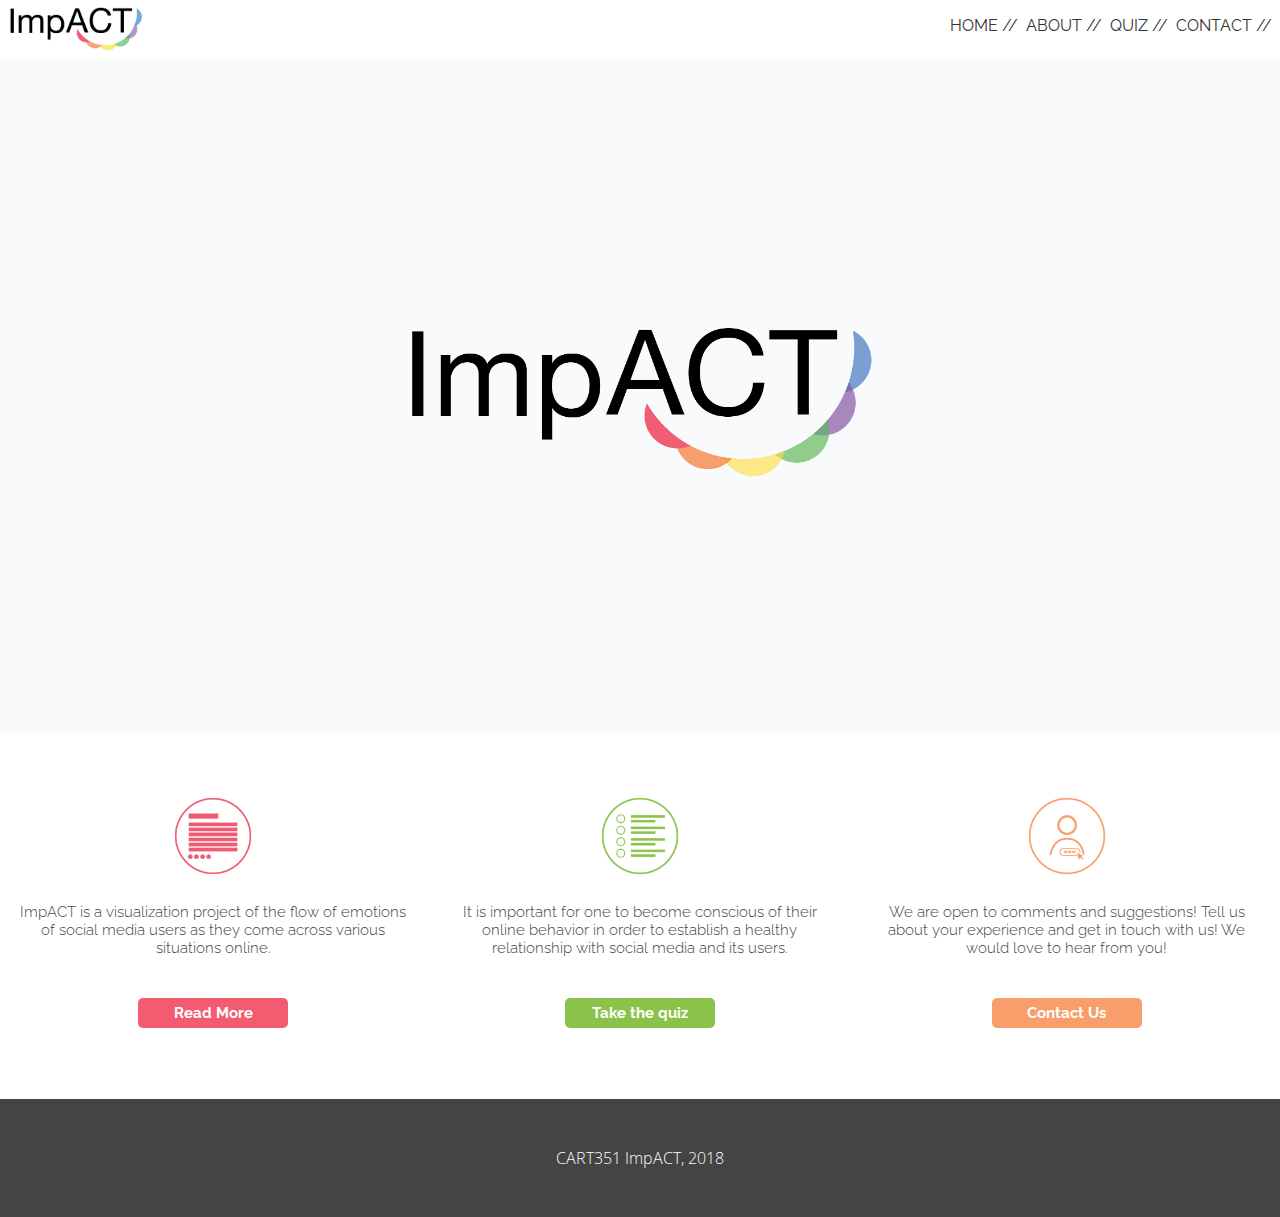
<file: final_proposal/Prototype/index.html>
<!DOCTYPE html>
<html>
<head>
<title>ImpACT - Home</title>
<link rel="stylesheet" type="text/css" href="css/style.css">
</head>
<body>
  <div class="menu">
          <ul>
            <li><img src="imgs/logo.jpg" width="150"/></li>
            <li><a id="home-link" href="index.html">HOME //</a></li>
            <li><a id="about-link" href="about.html">ABOUT //</a></li>
            <li><a id="quiz-link" href="quiz.html">QUIZ //</a></li>
            <li><a id="contact-link" href="contact.html">CONTACT //</a></li>
          </ul>
  </div>
<div id="header">
<img src="imgs/impact-header.jpg" width="100%" alt="ImpACT logo"/>
</div>

<div id="about-box">
<p class="home-icons"><img src="imgs/icons/about_icon.png" width="94px"/></p>
<p class="home-text">ImpACT is a visualization project of the flow of emotions of social media users as they come across various situations online. <p>
<p class="home-buttons-center"><a href="about.html"><button class="home-buttons about-button">Read More</button></a></p>
</div>

<div id="quiz-box">
<p class="home-icons"><img src="imgs/icons/quiz_icon.png" width="94px"/></p>
<p class="home-text">It is important for one to become conscious of their online behavior in order to establish a healthy relationship with social media and its users. <p>
<p class="home-buttons-center"><a href="quiz.html"><button class="home-buttons quiz-button">Take the quiz</button></a></p>
</div>

<div id="contact-box">
<p class="home-icons"><img src="imgs/icons/contact_icon.png" width="94px"/></p>
<p class="home-text">We are open to comments and suggestions! Tell us about your experience and get in touch with us! We would love to hear from you!<p>
<p class="home-buttons-center"><a href="contact.html"><button class="home-buttons contact-button">Contact Us</button></a></p>
</div>

<footer>
    <p>CART351 ImpACT, 2018</p>
</footer>

</body>
</html>
</file>
<file: ZahraAhmadi-In-class-challenge.html>
<!DOCTYPE html>
<html>
<head>
  <title> EXERCISE 1 </title>
  <style>
  #c {
      background-color: #3e181b;
      border: 3px solid #db1d2d;}

  #d {
      background-color: #422018;
      border: 3px solid #f0421c;}

  #e {
      background-color: #45391b;
      border: 3px solid #fec02d;}

  body{
        background:black;}
  .para {color:white;font-size:22pt; background:purple;margin-left: 1%;margin-top: 1%; padding:1%;}
      .box {
      width: 10vw; /*(1/10th) viewport width */
      height: 10vw;
      margin-left: 1%;
      margin-top: 1%;
      display:inline-block;
    }
  .wrapper{
    margin-left:30%;
    margin-top:15%;
  }

  </style>
  <script>

  window.onload = function(){
    console.log("testing");
  }

  window.onload = function(){
  let handleClick = function (event){

  if (event.target.id=== "c") {
    document.getElementById('displayText').innerHTML = "This is Text For Box C";
    console.log("This is Text For Box C");
      paragraph.style.display = "inline-block";
  }
  else if (event.target.id=== "d") {
    document.getElementById('displayText').innerHTML = "This is Text For Box D";
    console.log("This is Text For Box D");
      paragraph.style.display = "inline-block";
  }
  else if (event.target.id=== "e") {
    document.getElementById('displayText').innerHTML = "This is Text For Box E";
    console.log("This is Text For Box E");
      paragraph.style.display = "inline-block";
  }

  else if(event.target.id==="displayText"){
  paragraph.style.display = "none";
}
};

let cBox = document.getElementById('c');
cBox.addEventListener('click', handleClick);

let dBox = document.getElementById('d');
dBox.addEventListener('click', handleClick);

let eBox = document.getElementById('e');
eBox.addEventListener('click', handleClick);

let paragraph = document.getElementById('displayText');
paragraph.addEventListener('click', handleClick);
}


  </script>

</head>
<body>
  <div class = "wrapper">
  <div id = "c" class = "box"></div>
  <div id = "d" class = "box"></div>
  <div id = "e" class = "box"></div>
  <br />
  <p style = ""display: inline-block;" "id = "displayText" class = "para"></p>
</div>


</body>
</html>
</file>
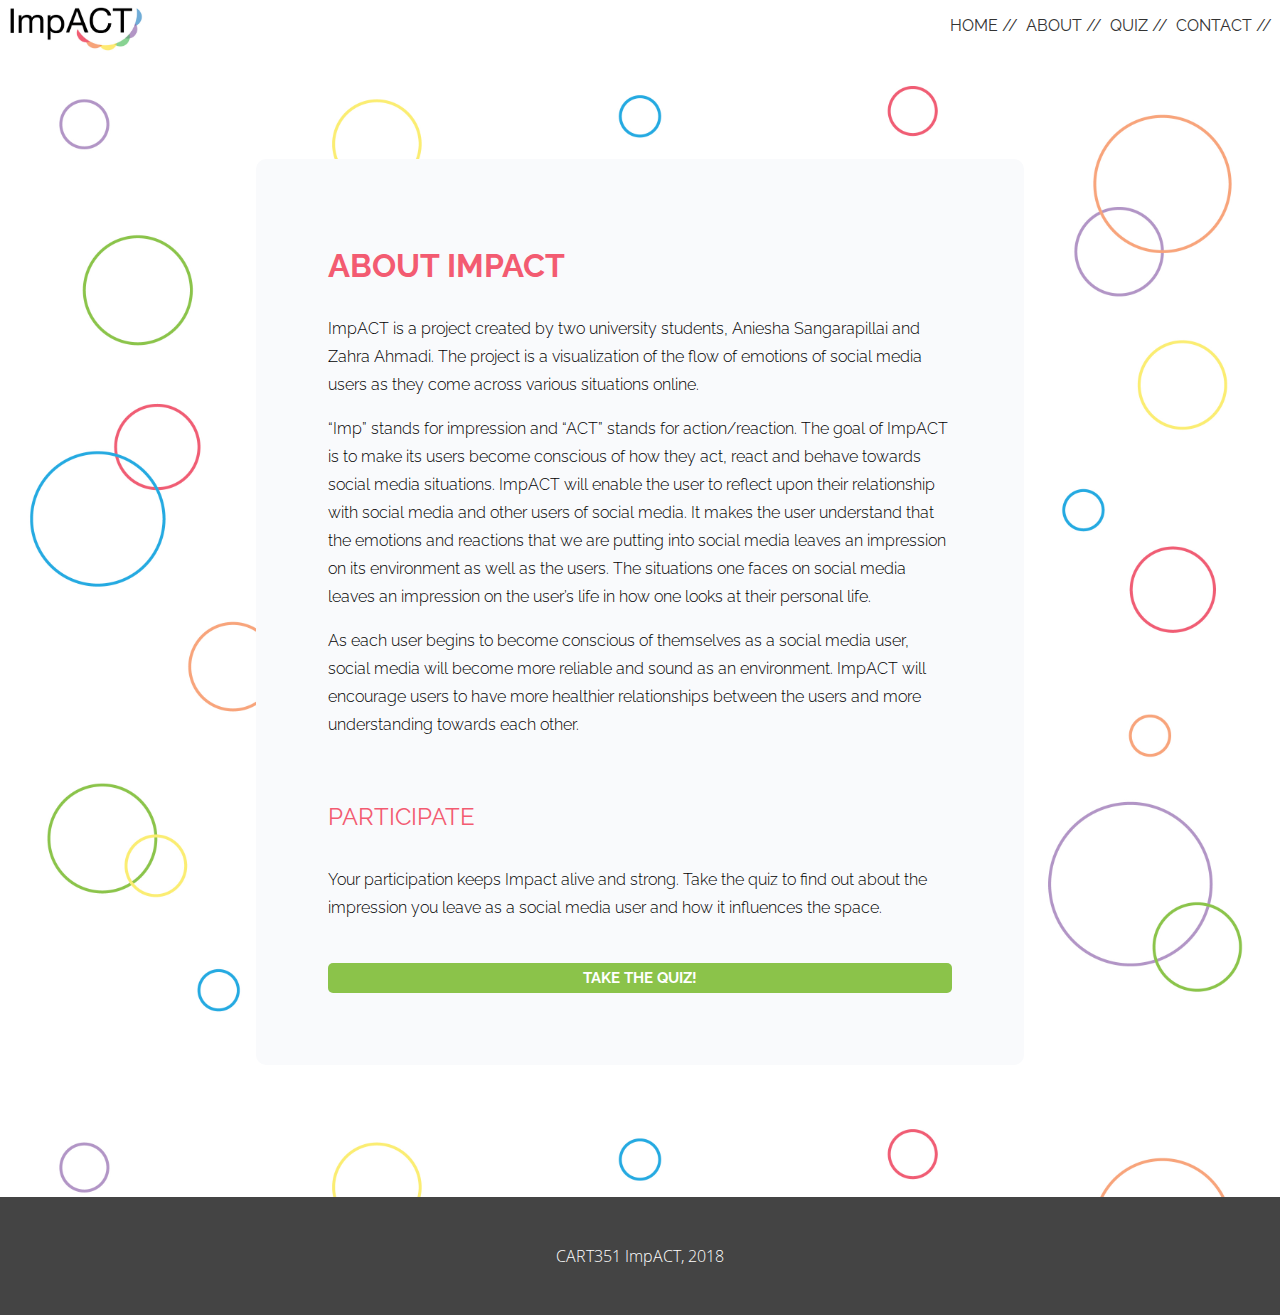
<file: final_proposal/Prototype/about.html>
<!DOCTYPE html>
<html>
<head>
<title>ImpACT - About</title>
<link rel="stylesheet" type="text/css" href="css/style.css">
</head>
<body style="background-image: url('imgs/background.jpg'); background-size: 100%;">
  <div class="menu">
    <ul>
      <li><img src="imgs/logo.jpg" width="150"/></li>
      <li><a id="home-link" href="index.html">HOME //</a></li>
      <li><a id="about-link" href="about.html">ABOUT //</a></li>
      <li><a id="quiz-link" href="quiz.html">QUIZ //</a></li>
      <li><a id="contact-link" href="contact.html">CONTACT //</a></li>
    </ul>
  </div>

<div id="info-container">
<div class="info" id ="about">
<h1 style="color:#f35b71;">ABOUT IMPACT</h1>
<p>ImpACT is a project created by two university students, Aniesha Sangarapillai and Zahra Ahmadi. The project is a visualization of the flow of emotions of social media users as they come across various situations online. </p>
<p>“Imp” stands for impression and “ACT” stands for action/reaction. The goal of ImpACT is to make its users become conscious of how they act, react and behave towards social media situations. ImpACT will enable the user to reflect upon their relationship with social media and other users of social media. It makes the user understand that the emotions and reactions that we are putting into social media leaves an impression on its environment as well as the users. The situations one faces on social media leaves an impression on the user’s life in how one looks at their personal life. </p>
<p>As each user begins to become conscious of themselves as a social media user, social media will become more reliable and sound as an environment. ImpACT will encourage users to have more healthier relationships between the users and more understanding towards each other.</p>
<br />
<h2 style="color:#f35b71;">PARTICIPATE</h2>
<p>Your participation keeps Impact alive and strong. Take the quiz to find out about the impression you leave as a social media user and how it influences the space. </p>
<a href="quiz.html"><button id="takeQuiz">TAKE THE QUIZ!</button></a>
</div>
</div>

<footer>
    <p>CART351 ImpACT, 2018</p>
</footer>

</body>
</html>
</file>
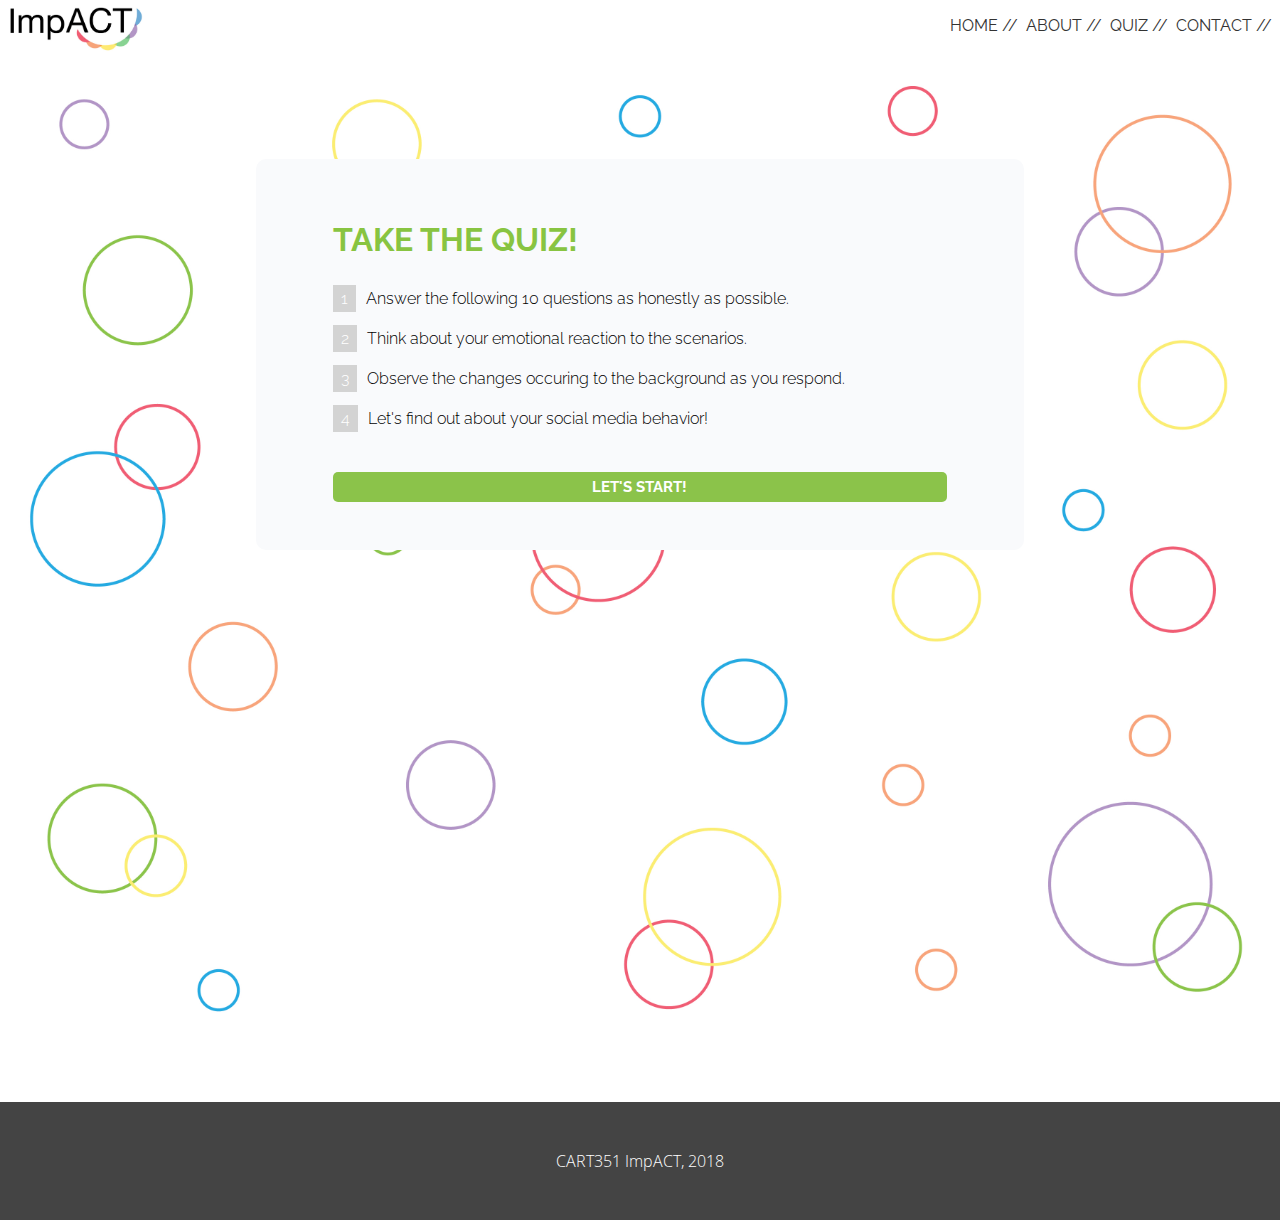
<file: final_proposal/Prototype/quiz.html>
<!DOCTYPE html>
<html>
<head>
<title>ImpACT - Quiz</title>
<link rel="stylesheet" type="text/css" href="css/style.css">
<script src = "jquery/jquery-3.3.1.min.js"></script>
<script  src="js/bubbles.js"></script>
<script>
let colorChosen;
let questionAnwsered =false;
let colors = ["#f15f73","#f7a37b","#feea73","#8bc249","#b295c6","#27aae1"];
$(document).ready(function(){

  let section = $('section');
  let info = $('info');
  let infoContainer = $('info-container');
  let body = $('body');
  $("#info").hide();
  console.log( "info div hidden" );

  quizIntro();

function quizIntro(){
$("#info-container").css("background-color", "#f9fafc");
$('body').css("background-image", "url('imgs/background.jpg')");
$('body').css("background-size", "100%");
  $("#start").click(function(event){
      console.log( "start button clicked" );
      beginQuiz();
  });
} // quizIntro End

function beginQuiz(){
$("#info-container").css("background-color", "rgba(249,250,250,0.9)");
$('body').css("background-image", "none");
$("#startQuiz").hide();
$("#info").show();
  let numberQuestion=0;
    let questions;
          $.getJSON('questions.json',function(data) {
            //step 1: console.log the result
            console.log(data);
             questions = data['Questions'];
          })
          //fail
          .fail(function() {
            console.log( "error" );
          });
          $("#next").click(function(event){
            if(numberQuestion<questions.length){
            changeQuestions(questions[numberQuestion]);
            numberQuestion++;
            createBubbles();
          }
          else {
            $("#info").empty();
            thankYou();
          }

          });


    // display the results
        function changeQuestions(theCurrentQuestion){
        //console.log(theCurrentQuestion.Question)

          let question = $("#question");
          let anger = $("#anger span");
          let fear = $("#fear span");
          let disgust = $("#disgust span");
          let carefree = $("#carefree span");
          let happiness = $("#happiness span");
          let sadness = $("#sadness span");

          // get data from json
          $(question).text(theCurrentQuestion.Question);
          $(anger).text(theCurrentQuestion.Anger);
          $(fear).text(theCurrentQuestion.Fear);
          $(disgust).text(theCurrentQuestion.Disgust);
          $(carefree).text(theCurrentQuestion.Carefree);
          $(happiness).text(theCurrentQuestion.Happiness);
          $(sadness).text(theCurrentQuestion.Sadness);

      } // end of changeQuestions

      function thankYou(){
        let thankYouBox = $("<article>").addClass('box');
        let thankYou = $("<h2>").addClass("participation").html('Thank you for your participation!');
      //  let result = $("<button>").addClass("results")
        $(thankYou).appendTo(thankYouBox);
        $(section).append(thankYouBox);
      } // end of thankYou
    } // end of beginQuiz


function createBubbles(){

          var val = getRadioVal();
          // display value obtained
          // alert(val);
          questionAnwsered=true;
         // a color bubble is assigned to each specific option
         if (val === "anger-chosen"){
           colorChosen = colors[0];
          }
         if (val === "fear-chosen"){
           colorChosen = colors[1];
          }
         if (val === "disgust-chosen"){
           colorChosen = colors[2];
          }
         if (val === "carefree-chosen"){
           colorChosen = colors[3];
          }
         if (val === "happiness-chosen"){
           colorChosen = colors[4];
          }
         if (val === "sadness-chosen"){
           colorChosen = colors[5];
          }
      //  });
  }

  function getRadioVal(){
     var val;
     // get list of radio buttons with input tag name
     var radios = //form.elements[name];
     document.getElementsByTagName("input");
     // loop through list of radio buttons
     for (var i=0, len=radios.length; i<len; i++) {
         if ( radios[i].checked ) { // radio checked?
             val = radios[i].value; // if so, hold its value in val
             break; // and break out of for loop
         }
     }
     return val; // return value of checked radio or undefined if none checked
  }

}); // end of doc.ready function()

</script>
</head>
<body>
  <div class="menu">
    <ul>
      <li><img src="imgs/logo.jpg" width="150"/></li>
      <li><a id="home-link" href="index.html">HOME //</a></li>
      <li><a id="about-link" href="about.html">ABOUT //</a></li>
      <li><a id="quiz-link" href="quiz.html">QUIZ //</a></li>
      <li><a id="contact-link" href="contact.html">CONTACT //</a></li>
    </ul>
  </div>
<div id="quiz-container">
<div id="info-container">
<div id="startQuiz">
<h1 style="color: #88c441">TAKE THE QUIZ!</h1>
<p><span class="numbers">1</span>Answer the following 10 questions as honestly as possible.<p>
<p><span class="numbers">2</span>Think about your emotional reaction to the scenarios.</p>
<p><span class="numbers">3</span>Observe the changes occuring to the background as you respond.</p>
<p><span class="numbers">4</span>Let's find out about your social media behavior!</p>
<button id="start">LET'S START!</button>
</div>

<div id="info">
<h2 id="question">You posted a picture of yourself on your social media account. Minutes later, you recieve an insultive comment from a stranger who makes fun of your appearance. What is your reaction?</h2>
<p class="options" id="anger"><input type="radio" name="options" value="anger-chosen"> <span>You reply back in an insultive way</span></input></p>
<p class="options" id="fear"><input type="radio" name="options" value="fear-chosen"> <span>You delete the photo in fear that others may comment in the same manner and not like your photo</span></input></p>
<p class="options" id="disgust"><input type="radio" name="options" value="disgust-chosen"> <span>You feel disgusted that you don't wish to lower yourself to that person</span></input></p>
<p class="options" id="carefree"><input type="radio" name="options" value="carefree-chosen"><span> You don't take the comment personally & care to reply</span></input></p>
<p class="options" id="happiness"><input type="radio" name="options" value="happiness-chosen"> <span>You laugh at the lack of creativity in the comment!</span></input></p>
<p class="options" id="sadness"><input type="radio" name="options" value="sadness-chosen"><span> You feel sad and start to think that maybe the comment about your appearance is true</span></input></p>
<button id="next">NEXT</button>
</div>

<section>
</section>
</div>
</div> <!--end of quiz container -->
<footer id= "quiz-footer">
    <p>CART351 ImpACT, 2018</p>
</footer>
<canvas id="c">
</canvas>
</body>
</html>
</file>
<file: Assignment1/css/style.css>
/*body{background-color: #fffde0;}
.header{background-color: #ffffff;}*/

.background2{width:100%;}

 .welcome{
   position:  relative;
   font-family: "Gabriola",sans-serif;
   text-align: left;
   font-style: normal;
   font-weight: lighter;
   font-size: 48px;
   top: -166px;
   margin-left: 86px;
   color: white;
 }
 .name {
   position:  relative;
   font-family: "Gabriola", Times, serif;
   text-align: left;
   font-style: normal;
   font-size: 30px;
   margin-top: -51%;
   margin-right: 3%;
   color: white;
   line-height: 40px;
   width: 15%;
   float: right;
 }

.intro {margin-top: -5em;
background-color:white;}

.about {
  font-family: "Source sans pro", Times, serif;
  text-align: left;
  font-style: normal;
  font-size: 25px;
  margin-left: 86px;
  color: #0C8786;
  line-height: 50px;
}
p {
  opacity: 0.9;
  font-family: "Gabriola", Times, serif;
  text-align: left;
  font-style: normal;
  font-size: 25px;
  margin-left: 85px;
  width: 88%;
  text-align: justify;
  color: black;
}

.whole {
  margin-top: 5%;
  display: flex;
  background-color: #fffde0;
}
.Assignment {
  position:  relative;
  font-family: "Megrim", times , serif;
  text-align: left;
  font-style: normal;
  font-size: 33px;
  top: 50px;
  margin-left: 86px;
  color: #5614E5;
}

.list {
  position:  relative;
  font-family: "sourse sans pro", sans-serif;
  text-align: left;
  font-style: normal;
  top: 50px;
  margin-left: 75px;
  line-height: 35px;
  font-size: 18px;
}

.link {
  color: black;
  top: 10px;
  text-decoration: none;
}
.Exercise {
  position:  relative;
  font-family: "Megrim", times , serif;
  text-align: left;
  font-style: normal;
  font-size: 33px;
  top: 50px;
  margin-left: 50px;
  color: #5614E5;
}
.list2 {
  position:  relative;
  font-family: "sourse sans pro", sans-serif;
  text-align: left;
  font-style: normal;
  line-height: 35px;
  font-size: 18px;
  top: 50px;
  margin-left: 40px;
}
.link2 {
  color:  black;
  top: 10px;
  text-decoration: none;
  margin-top: 10px;
  color: black;
}

.Proposal {
  position:  relative;
  font-family: "Megrim", times , serif;
  text-align: left;
  font-style: normal;
  font-size: 33px;
  top: 50px;
  margin-left: 30px;
  color: #5614E5;

}
.list3 {
  position:  relative;
  font-family: "sourse sans pro", sans-serif;
  text-align: left;
  font-style: normal;
  line-height: 35px;
  font-size: 18px;
  top: 50px;
  margin-left: 30px;
}
.link3 {
  color: black;
  top: 10px;
  text-decoration: none;
}

.Container-1 {
  float: left;
  width: 35%;
  padding: 5px;

}
.Container-2 {
  float: right;
  width: 25%;
  padding: 5px;
  margin-right: 30px;

}
</file>
<file: final_proposal/css/style.css>
/* Fonts */
@import url('https://fonts.googleapis.com/css?family=Lato|Open+Sans|Oswald|Raleway');

.menu{text-align:right;
padding-right: 15px;}

.menu ul {
  list-style-type: none;
}

.menu ul li{
    display: inline;
}

.menu ul li a{
    text-decoration: none;
    font-weight: bold;
}

#header {text-align: center;}

#header p{
  margin-top:270px;
  margin-bottom:270px;
}

p#title {
font-family: 'Raleway', sans-serif;
font-size: 100px;
}

h1,h2, h3 {font-family: 'Open Sans', sans-serif;
color: black;}

strong {color: black;}

p {font-family: 'Raleway', sans-serif;
font-weight: 300;}

.bold{font-weight: bold;}

a {color:#333333;
font-family: 'Raleway', sans-serif;}

img{width:100%;}

div.info{color: #333333;
width:50%;
margin: 0 auto;
line-height: 24px;
padding-top: 3em;
padding-bottom: 3em;}

#info-container{
width:100%;
background-color: white;
}

#info-container-grey{
width:100%;
/*background-color: #f7f7f7;*/
}

footer {background-color: black;
margin: 0;}

footer p{color: white;
font-family: 'Open Sans', sans-serif;
text-align: center;
padding: 1em;}

@media (max-width: 745px){
    div.info {width:80%;}

}

@media (max-width: 890px){
    div.info {width:80%;}
}
</file>
<file: final_proposal/Prototype/css/style.css>
/* Fonts */
@import url('https://fonts.googleapis.com/css?family=Lato|Open+Sans|Oswald|Raleway');

html {
    position: relative;
    min-height: 100%;
}

body{
  margin: 0 0 250px;
}

canvas {
	  display: block;
	  position: absolute;
    top: 5;
    z-index: 1;
}

/* Menu Styles */

.menu {
  margin: 0;
  overflow: hidden;
  background-color: white;
}
.menu ul {
  margin: 0;
  padding: 0;
  display: flex;
}
.menu ul li {
  display: inline-block;
  list-style-type: none;
}
.menu ul li a {
  color:#333333;
  display: block;
  padding: 1em 0.5em 1em 0em;
  font-family: 'Raleway', sans-serif;
  text-decoration: none;
}
.menu ul li:first-child {
  margin-right: auto;
}

.menu ul li a#home-link:hover{
  font-weight: bold;
  color:#7b9ed5;
}

.menu ul li a#about-link:hover{
  font-weight: bold;
  color:#f35b71;
}

.menu ul li a#quiz-link:hover{
  font-weight: bold;
  color:#88c441;
}

.menu ul li a#contact-link:hover{
  font-weight: bold;
  color:#fa9e64;
}

/* Home Icons & buttons */

.home-icons{
  text-align:center;
  padding-top: 2.25em;}

.home-buttons{
  width: 150px;
}

.home-buttons-center{
  text-align: center;
}

.about-button{
  background: #f35b71;
}

.about-button:hover{
  background: #ffffff;
  color: #f35b71;
  border: 2px solid #f35b71;
}

.quiz-button{
  background: #8bc34a;
}

.quiz-button:hover{
  background: #ffffff;
  color: #8bc34a;
  border: 2px solid #8bc34a;
}

.contact-button{
  background: #f89e6a;
}

.contact-button:hover{
  background: #ffffff;
  color: #f89e6a;
  border: 2px solid #f89e6a;
}

/* Home Divs */

#about-box, #quiz-box, #contact-box {
height:480px;
width:33.333333333%;
float: left;
display: block;}

/* Contact Icons */

ul#icons {margin-left:2em;}

ul#icons li{
    list-style-type: none;
    display: inline;
}

ul#icons li a{
    text-decoration: none;
}

ul#icons img{width:10%;
margin-right:5px;}

/* Containers */

div#quiz-container{
  width:100%;
  position: absolute;
  z-index: 5;
}

.numbers{
  background-color: #d3d3d3;
  color: #ffffff;
  padding: 0.25em 0.5em 0.25em 0.5em;
  margin-right:10px;
}

div#info-container{
width:60%;
/*border: 1px solid lightgrey;*/
background: #f9fafc;
border-radius: 10px;
margin: 0 auto;
margin-top: 100px;
margin-bottom: 100px;
}

div#info{
width:80%;
margin: 0 auto;
line-height: 24px;
padding-top: 3em;
padding-bottom: 3em;}

div#about{
  padding: 4.5em;
  line-height:28px;
}

div#startQuiz{
width:80%;
margin: 0 auto;
line-height: 24px;
padding-top: 3em;
padding-bottom: 3em;}

/* Text styles */
h1, h2 {font-family: 'Raleway', sans-serif;
color: #444444;
margin-bottom: 35px;}

h2 {
font-weight: 400;
line-height: 28px;}

p {font-family: 'Raleway', sans-serif;
font-weight: 300;}

p.home-text{text-align: center;
color:#444444;
font-size:15px;
margin-left:20px;
margin-right:20px;}

.participation{text-align:center;
padding-bottom: 3em;}

.name{margin-bottom:0px;
margin-left:3em;}

.subtitle{margin-top:0px;
font-weight: bold;
margin-left:4.5em;}

/* Quiz Buttons */

button{
  background:#d3d3d3;
  font-family: 'Raleway', sans-serif;
  font-size: 15px;
  color: white;
  font-weight: bold;
  width:100px;
  height:30px;
  border: none;
  border-radius: 5px;
  margin-top: 25px;
}

button:hover{
  background:#8bc34a;
}

button#start, button#takeQuiz{
  background:#8bc34a;
  width:100%;
}

button#start:hover, button#takeQuiz:hover{
  background:#ffffff;
  color: #8bc34a;
  border: 2px solid #8bc34a;
}

/* Footer */

footer {background-color: #444444;
position: absolute;
left: 0;
bottom: 0;
right: 0;
width:100%;
clear: both;}

footer p{color: white;
font-family: 'Open Sans', sans-serif;
text-align: center;
padding: 2em;}

#quiz-footer{
  position: absolute;
  bottom: -20em;
}

/* Media Queries */

@media (max-width: 745px){
    div.info {width:80%;}

}

@media (max-width: 890px){
    div.info {width:80%;}
}
</file>
